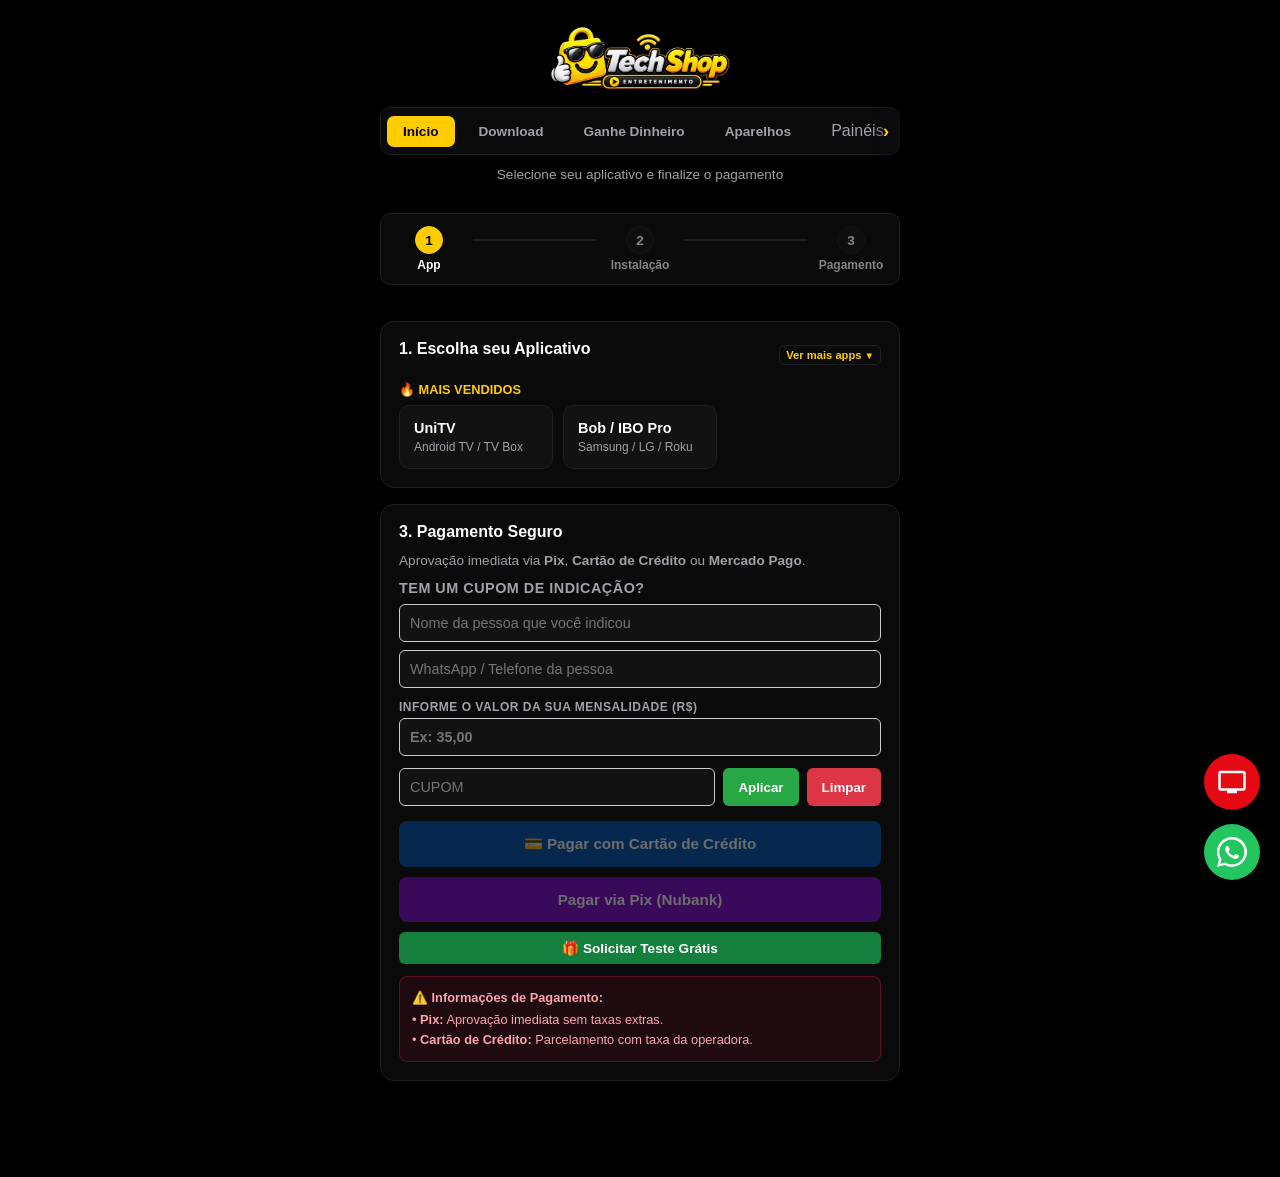
<file: index.html>
<!DOCTYPE html>
<html lang="pt-BR">
<head>
    <meta charset="UTF-8">
    <meta name="viewport" content="width=device-width, initial-scale=1.0">
    <title>Ganhe Dinheiro Indicando</title>
    
    <!-- PWA Configurações -->
    <link rel="manifest" href="manifest.json">
    <link rel="icon" type="image/png" href="Mascote.png">
    <meta name="theme-color" content="#000000">
    <meta name="apple-mobile-web-app-capable" content="yes">
    <meta name="apple-mobile-web-app-status-bar-style" content="black">
        <meta name="apple-mobile-web-app-title" content="Techshop">
    <link rel="apple-touch-icon" href="Mascote.png">

    <link rel="stylesheet" href="style.css">
    <script src="script.js" defer></script>

    <script>
      if ('serviceWorker' in navigator) {
        navigator.serviceWorker.register('./sw.js');
      }
    </script>
</head>
<body>
    <div class="container">
        <header>
            <img src="logo.png" alt="TechShop Entretenimento" class="site-logo">
            <div class="nav-container">
    <nav class="nav-bar">
    <a href="index.html" class="nav-link active">Início</a>
    <a href="Download.html" class="nav-link">Download</a>
    <a href="indicacao.html" class="nav-link">Ganhe Dinheiro</a>
    <a href="aparelhos.html" class="nav-link">Aparelhos</a>
    <button type="button" class="nav-link" onclick="openPanelModal()" style="background:none; border:none; font:inherit; cursor:pointer;">Painéis</button>
    <a href="https://wa.me/5591993769751?text=Ol%C3%A1%2C%20estou%20precisando%20de%20suporte." target="_blank" class="nav-link whatsapp">Suporte</a>
</nav>
</div>
            <p class="header-subtitle">Selecione seu aplicativo e finalize o pagamento</p>
        </header>

        <!-- Indicador de Etapas -->
        <div class="step-indicator-container">
            <div class="step-item active" id="step-node-1">
                <span class="step-number">1</span>
                <span class="step-label">App</span>
            </div>
            <div class="step-line"></div>
            <div class="step-item" id="step-node-2">
                <span class="step-number">2</span>
                <span class="step-label">Instalação</span>
            </div>
            <div class="step-line"></div>
            <div class="step-item" id="step-node-3">
                <span class="step-number">3</span>
                <span class="step-label">Pagamento</span>
            </div>
        </div>

        <!-- Etapa 1: Seleção do Aplicativo -->

        <section class="card-step">
            <div style="display: flex; justify-content: space-between; align-items: center; margin-bottom: 12px;">
                <h2>1. Escolha seu Aplicativo</h2>
                <button type="button" id="btn-toggle-apps" onclick="toggleMoreApps()" style="background: none; border: 1px solid var(--border-color); color: var(--accent-color); padding: 3px 6px; border-radius: 5px; cursor: pointer; font-size: 0.7rem; font-weight: bold; display: inline-flex; align-items: center; gap: 3px; white-space: nowrap;">
    <span id="txt-toggle-apps">Ver mais apps</span>
    <span id="arrow-toggle-apps" style="font-size: 0.6rem;">▼</span>
</button>
            </div>

                        <!-- Aplicativos Principais (Sempre Visíveis) -->
            <p style="font-size: 0.8rem; color: var(--accent-color); font-weight: bold; margin-bottom: 8px;">🔥 MAIS VENDIDOS</p>
            <div class="app-grid">
                <div class="app-card" onclick="selectApp('UniTV', this)">
                    <h3>UniTV</h3>
                    <span>Android TV / TV Box</span>
                </div>
                <div class="app-card" onclick="selectApp('Bob Player / IBO Player Pro', this)">
                    <h3>Bob / IBO Pro</h3>
                    <span>Samsung / LG / Roku</span>
                </div>
            </div>

            <!-- Lista Completa por TV e Sistema (Oculta por Padrão) -->
            <div id="extra-apps-container" style="display: none; margin-top: 16px; border-top: 1px dashed var(--border-color); padding-top: 12px;">
                
                <!-- Android TV / Box / Stick -->
                <p style="font-size: 0.8rem; color: var(--accent-color); font-weight: bold; margin-bottom: 8px;"> TCL / ANDROID TV / TV BOX / STICK</p>
                <div class="app-grid" style="margin-bottom: 14px;">
                    <div class="app-card" onclick="selectApp('UniTV', this)">
                        <h3>UniTV</h3>
                        <span>Android TV / Box</span>
                    </div>
                    <div class="app-card" onclick="selectApp('Uniplay', this)">
                        <h3>Uniplay</h3>
                        <span>Android TV / Box</span>
                    </div>
                    <div class="app-card" onclick="selectApp('WPlay', this)">
                        <h3>WPlay</h3>
                        <span>Android TV / Box</span>
                    </div>
                    <div class="app-card" onclick="selectApp('Spark Player', this)">
                        <h3>Spark Player</h3>
                        <span>Android TV / Box</span>
                    </div>
                </div>

                <!-- Compatíveis com Samsung, LG, Roku -->
                <p style="font-size: 0.8rem; color: var(--accent-color); font-weight: bold; margin-bottom: 8px;"> SAMSUNG / LG / ROKU (COMPATÍVEIS)</p>
                <div class="app-grid" style="margin-bottom: 14px;">
                    <div class="app-card" onclick="selectApp('XCloud', this)">
                        <h3>XCloud</h3>
                        <span>Samsung / LG / Roku</span>
                    </div>
                    <div class="app-card" onclick="selectApp('Blessed Player', this)">
                        <h3>Blessed Player</h3>
                        <span>Samsung / LG / Roku</span>
                    </div>
                    <div class="app-card" onclick="selectApp('Kplay', this)">
                        <h3>Kplay</h3>
                        <span>Samsung / LG / Roku</span>
                    </div>
                    <div class="app-card" onclick="selectApp('Fun Player', this)">
                        <h3>Fun Player</h3>
                        <span>Samsung / LG / Roku</span>
                    </div>
                    <div class="app-card" onclick="selectApp('Lazer Player', this)">
                        <h3>Lazer Player</h3>
                        <span>Samsung / LG / Roku</span>
                    </div>
                    <div class="app-card" onclick="selectApp('Vega Player', this)">
                        <h3>Vega Player</h3>
                        <span>Samsung / LG / Roku</span>
                    </div>
                    <div class="app-card" onclick="selectApp('IPTV 4k', this)">
                        <h3>IPTV 4k</h3>
                        <span>Samsung / LG / Roku</span>
                    </div>
                </div>

                <!-- Exclusivo LG -->
                <p style="font-size: 0.8rem; color: var(--accent-color); font-weight: bold; margin-bottom: 8px;"> EXCLUSIVO LG</p>
                <div class="app-grid" style="margin-bottom: 14px;">
                    <div class="app-card" onclick="selectApp('Bob Player', this)">
                        <h3>Bob Player</h3>
                        <span>Exclusivo LG</span>
                    </div>
                    <div class="app-card" onclick="selectApp('Spark Player', this)">
                        <h3>Spark Player</h3>
                        <span>Exclusivo LG</span>
                    </div>
                </div>

                <!-- Exclusivo Samsung -->
                <p style="font-size: 0.8rem; color: var(--accent-color); font-weight: bold; margin-bottom: 8px;"> EXCLUSIVO SAMSUNG</p>
                <div class="app-grid" style="margin-bottom: 14px;">
                    <div class="app-card" onclick="selectApp('Bob Player', this)">
                        <h3>Bob Player</h3>
                        <span>Exclusivo Samsung</span>
                    </div>
                </div>

                <!-- Exclusivo Roku -->
                <p style="font-size: 0.8rem; color: var(--accent-color); font-weight: bold; margin-bottom: 8px;"> EXCLUSIVO ROKU</p>
                <div class="app-grid">
                    <div class="app-card" onclick="selectApp('Ibo Player Pro', this)">
                        <h3>Ibo Player Pro</h3>
                        <span>Exclusivo Roku</span>
                    </div>
                    <div class="app-card" onclick="selectApp('Ibo Pro', this)">
                        <h3>Ibo Pro</h3>
                        <span>Exclusivo Roku</span>
                    </div>
                </div>

            </div>
        </section>

                <!-- Etapa 2: Tutorial de Instalação -->
        <section class="card-step" id="tutorial-section" style="display: none;">
            <h2>2. Como Baixar e Configurar</h2>
            <div id="tutorial-content" class="tutorial-box">
                <ol style="margin-left: 20px; line-height: 1.6;">
                    <li>Abra o aplicativo <strong>Downloader</strong> no seu Android TV / TV Box.</li>
                    <li>Digite o código <strong id="app-downloader-code" style="color: var(--accent-color); font-size: 1.1rem;">-</strong> na barra de pesquisa e clique em <strong>Go</strong>.</li>
                    <li>Após baixar e instalar, conclua a assinatura e faça o login.</li>
                </ol>
            </div>
        </section>

                <!-- Etapa 3: Pagamento -->
        <section class="card-step">
            <h2>3. Pagamento Seguro</h2>
            <p style="font-size: 0.85rem; color: var(--text-secondary); margin-bottom: 12px;">Aprovação imediata via <strong>Pix</strong>, <strong>Cartão de Crédito</strong> ou <strong>Mercado Pago</strong>.</p>
            
                        <div class="coupon-box" style="margin-bottom: 15px;">
                <label for="coupon-input" style="font-size: 0.9rem; font-weight: bold; display: block; margin-bottom: 8px;">Tem um cupom de indicação?</label>
                
                <!-- 1. Campos do Indicado -->
                <div style="display: flex; flex-direction: column; gap: 8px; margin-bottom: 12px;">
                    <input type="text" id="indicated-name-input" placeholder="Nome da pessoa que você indicou" style="width: 100%; padding: 10px; border-radius: 6px; border: 1px solid #ccc;">
                    <input type="tel" id="indicated-phone-input" placeholder="WhatsApp / Telefone da pessoa" style="width: 100%; padding: 10px; border-radius: 6px; border: 1px solid #ccc;">
                </div>

                                <!-- 2. Campo do Valor da Mensalidade (Fica abaixo do telefone) -->
                <label for="plan-price-input" style="font-size: 0.75rem; color: var(--text-secondary); font-weight: bold; display: block; margin-bottom: 4px;">INFORME O VALOR DA SUA MENSALIDADE (R$)</label>
<input type="text" id="plan-price-input" placeholder="Ex: 35,00" value="" oninput="calculateDiscount()" style="width: 100%; padding: 10px; border-radius: 6px; border: 1px solid #ccc; margin-bottom: 12px; font-weight: bold;">

                                <!-- 3. Campo do Cupom e Botões Aplicar / Limpar -->
                <div style="display: flex; gap: 8px;">
                    <input type="text" id="coupon-input" placeholder="Cupom" style="flex: 1; padding: 10px; border-radius: 6px; border: 1px solid #ccc; text-transform: uppercase;">
                    <button type="button" onclick="applyCoupon()" style="padding: 10px 15px; background-color: #28a745; color: #fff; border: none; border-radius: 6px; cursor: pointer; font-weight: bold;">Aplicar</button>
                    <button type="button" onclick="resetCouponFields()" style="padding: 10px 15px; background-color: #dc3545; color: #fff; border: none; border-radius: 6px; cursor: pointer; font-weight: bold;">Limpar</button>
                </div>
              
                <small id="coupon-message" style="display: block; margin-top: 5px; font-weight: bold;"></small>

                <!-- 5. Total do Desconto e Quanto Ficaria a Mensalidade -->
                <div id="discount-price-container" style="display: none; margin-top: 10px; padding: 12px; background: rgba(40, 167, 69, 0.15); border: 1px solid #28a745; border-radius: 8px; text-align: center;">
                    <span style="font-size: 0.8rem; color: var(--text-secondary); text-transform: uppercase; font-weight: bold;">Resumo do Desconto:</span>
                    
                    <div style="font-size: 0.85rem; color: #28a745; font-weight: bold; margin-top: 4px;" id="discount-amount-text">
                        Desconto: R$ 0,00
                    </div>

                    <div style="display: flex; align-items: center; justify-content: center; gap: 8px; margin-top: 6px;">
                        <span style="font-size: 0.85rem; color: var(--text-secondary);">Valor final:</span>
                        <span id="original-price-text" style="text-decoration: line-through; color: var(--text-secondary); font-size: 0.85rem; font-weight: bold;">R$ 30,00</span>
                        <span id="final-price-text" style="color: #22c55e; font-size: 1.2rem; font-weight: 800;">R$ 0,00</span>
                    </div>
                </div>
                
                <a id="btn-send-coupon" href="#" onclick="sendCouponToWhatsApp(event)" style="display: none; margin-top: 10px; padding: 10px; background-color: #25d366; color: #fff; text-align: center; border-radius: 6px; text-decoration: none; font-weight: bold; font-size: 0.9rem;">
                    📲 Validador: Enviar Cupom ao Suporte
                </a>
            </div>

                                    <a id="btn-mercadopago" class="btn-pay disabled" href="javascript:void(0)" onclick="redirectPayment(event)" style="background-color: #0056b3; color: #ffffff;" aria-disabled="true">
    💳 Pagar com Cartão de Crédito
</a>


<button type="button" id="btn-pix-nubank" class="btn-pay disabled" onclick="openPixModal()" style="margin-top: 10px; background-color: #820ad1; color: #ffffff;" aria-disabled="true">
    Pagar via Pix (Nubank)
</button>

            <a id="btn-test-drive" class="btn-whatsapp disabled" href="#" onclick="requestFreeTest(event)" style="margin-top: 10px; font-size: 0.85rem; padding: 8px 12px; background-color: #15803d; color: #ffffff; display: block; text-align: center; border-radius: 6px; text-decoration: none; font-weight: bold;" aria-disabled="true">
    🎁 Solicitar Teste Grátis
</a>
                        <div class="alert-box" style="margin-top: 12px;">
                <p><strong>⚠️ Informações de Pagamento:</strong></p>
                <p style="margin-top: 4px;">• <strong>Pix:</strong> Aprovação imediata sem taxas extras.</p>
                <p style="margin-top: 2px;">• <strong>Cartão de Crédito:</strong> Parcelamento com taxa da operadora.</p>
            </div>
        </section>
    </div>

    <!-- Modal de Acesso aos Painéis -->
    <div id="panel-modal" class="modal-overlay" style="display: none;">
        <div class="modal-content">
            <button type="button" class="modal-close" onclick="closePanelModal()">&times;</button>
            
            <!-- Etapa 1: Digitar PIN -->
            <div id="pin-step">
                <h3>Área Restrita</h3>
                <p>Digite o PIN de acesso para visualizar os painéis:</p>
                <input type="password" id="pin-input" maxlength="4" placeholder="****" onkeyup="if(event.key === 'Enter') validatePin()" style="text-align: center; font-size: 1.2rem; letter-spacing: 4px; width: 100%; padding: 8px; margin: 12px 0;">
                <button type="button" class="btn-pay" onclick="validatePin()" style="width: 100%;">Acessar</button>
                <p id="pin-error" style="color: #ff4d4d; font-size: 0.85rem; margin-top: 8px; display: none;">PIN incorreto. Tente novamente.</p>
            </div>

            <!-- Etapa 2: Lista de Painéis -->
            <div id="panels-step" style="display: none;">
                <h3>Painéis das Plataformas</h3>
                <div class="panels-grid" style="display: grid; gap: 8px; max-height: 350px; overflow-y: auto; margin-top: 12px;">
                    <a href="https://panel-web.site" target="_blank" class="btn-pay">Painel UNITV</a>
                    <a href="https://searchdefense.top" target="_blank" class="btn-pay">Painel Uniplay</a>
                    <a href="https://controle.vip/users" target="_blank" class="btn-pay">Painel Five</a>
                    <a href="https://wwpanel.link/user-list" target="_blank" class="btn-pay">Painel Warez</a>
                    <a href="https://painelcliente.com/" target="_blank" class="btn-pay">Painel Play Fast</a>
                    <a href="https://painelnekotv.sbs" target="_blank" class="btn-pay">Painel Neko TV</a>
                    <a href="https://cms.rboys02.click/" target="_blank" class="btn-pay">Painel Rboys (GF)</a>
                    <a href="https://e3office.click" target="_blank" class="btn-pay">Painel E3PLAY</a>
                    <a href="https://lookdefense.top" target="_blank" class="btn-pay">Painel New TVs</a>
                    <a href="https://adminx.offo.dad/dashboard/iptv" target="_blank" class="btn-pay">Painel Elite</a>
                    <a href="https://dashboard.bz/login.php" target="_blank" class="btn-pay">Painel Club</a>
                    <a href="https://www.gestor.rs/master.asp" target="_blank" class="btn-pay">Painel Blade</a>
                    <a href="https://ailivecms.aiiptv.com/" target="_blank" class="btn-pay">Painel iplay5</a>
                    <a href="https://onecontrol.lat/login" target="_blank" class="btn-pay">Painel Cliente TV</a>
                    <a href="https://painel.p2player.top" target="_blank" class="btn-pay">Painel P2Player</a>
                    <a href="https://sparkpainel.top/" target="_blank" class="btn-pay">Painel Spark Play</a>
                    <a href="https://blackpainel.com/#" target="_blank" class="btn-pay">Painel Fire TV</a>
                    <a href="https://prpainel.online/#/resellers" target="_blank" class="btn-pay">Painel Power</a>
                    <a href="https://p2speed.com/#/sign-in" target="_blank" class="btn-pay">Painel P2speed</a>
                    <a href="https://lumatv.top/login" target="_blank" class="btn-pay">Painel Luma</a>
                    <a href="https://painelacesso1.com/login/" target="_blank" class="btn-pay">Painel P2CINE</a>
                    <a href="https://bin2.painelr.top/login" target="_blank" class="btn-pay">Painel Zeus</a>
                    <a href="https://ptvr.painelr.top/login" target="_blank" class="btn-pay">Painel Zeus Franquia</a>
                </div>
            </div>
        </div>
    </div>

        <script>
        function openPanelModal() {
            const modal = document.getElementById("panel-modal");
            if (!modal) return;
            modal.style.display = "flex";
            const pinStep = document.getElementById("pin-step");
            const panelsStep = document.getElementById("panels-step");
            const pinInput = document.getElementById("pin-input");
            const pinError = document.getElementById("pin-error");

            if (pinStep) pinStep.style.display = "block";
            if (panelsStep) panelsStep.style.display = "none";
            if (pinInput) pinInput.value = "";
            if (pinError) pinError.style.display = "none";
        }

        function closePanelModal() {
            const modal = document.getElementById("panel-modal");
            if (modal) modal.style.display = "none";
        }

        function validatePin() {
            const pinInput = document.getElementById("pin-input");
            const pinError = document.getElementById("pin-error");
            const pinStep = document.getElementById("pin-step");
            const panelsStep = document.getElementById("panels-step");

            if (!pinInput) return;

            if (pinInput.value === "2020") {
                if (pinStep) pinStep.style.display = "none";
                if (panelsStep) panelsStep.style.display = "block";
            } else {
                if (pinError) pinError.style.display = "block";
            }
        }
    </script>

    <!-- Botão Flutuante do WhatsApp -->
    <a href="https://wa.me/5591993769751?text=Ol%C3%A1%2C%20estou%20precisando%20de%20suporte.%20Pode%20me%20ajudar%3F" target="_blank" class="whatsapp-float" aria-label="Suporte WhatsApp">
        <svg viewBox="0 0 32 32" width="30" height="30" fill="#ffffff">
            <path d="M16 0c-8.837 0-16 7.163-16 16 0 2.825 0.737 5.607 2.137 8.048l-2.137 7.952 8.138-2.132c2.375 1.298 5.056 1.98 7.862 1.98 8.837 0 16-7.163 16-16s-7.163-16-16-16zM16 29.333c-2.433 0-4.811-0.627-6.911-1.815l-0.496-0.281-5.132 1.343 1.368-5.082-0.308-0.491c-1.303-2.080-1.988-4.482-1.988-6.999 0-7.351 5.982-13.333 13.333-13.333s13.333 5.982 13.333 13.333-5.982 13.333-13.333 13.333zM22.583 19.397c-0.36-0.18-2.132-1.052-2.461-1.172s-0.569-0.18-0.809 0.18c-0.24 0.36-0.929 1.172-1.139 1.412s-0.42 0.27-0.78 0.090c-0.36-0.18-1.521-0.561-2.898-1.789-1.071-0.955-1.795-2.135-2.005-2.495s-0.022-0.555 0.158-0.734c0.162-0.161 0.36-0.42 0.54-0.63 0.18-0.21 0.24-0.36 0.36-0.6 0.12-0.24 0.06-0.45-0.03-0.63s-0.809-1.95-1.109-2.67c-0.292-0.702-0.589-0.607-0.809-0.618s-0.45-0.012-0.69-0.012c-0.24 0-0.63 0.09-0.96 0.45s-1.26 1.23-1.26 3c0 1.77 1.29 3.48 1.47 3.72s2.538 3.876 6.149 5.435c0.859 0.371 1.53 0.593 2.052 0.759 0.862 0.274 1.647 0.235 2.268 0.142 0.693-0.104 2.132-0.872 2.431-1.712s0.3-1.56 0.21-1.712c-0.09-0.152-0.33-0.242-0.69-0.422z"></path>
        </svg>
    </a>
    <!-- Botão Flutuante TV Ao Vivo -->
    <a href="https://reidoscanais.st" target="_blank" class="whatsapp-float" aria-label="Assistir TV Ao Vivo" style="bottom: 90px; background-color: #e50914;">
        <svg viewBox="0 0 24 24" width="30" height="30" fill="#ffffff">
            <path d="M21 3H3c-1.1 0-2 .9-2 2v12c0 1.1.9 2 2 2h5v2h8v-2h5c1.1 0 1.99-.9 1.99-2L23 5c0-1.1-.9-2-2-2zm0 14H3V5h18v12z"/>
        </svg>
    </a>
  <!-- Modal Pix Nubank -->
<div id="pix-modal" class="modal-overlay" style="display: none;">
    <div class="modal-content" style="text-align: center;">
        <button type="button" class="modal-close" onclick="closePixModal()">&times;</button>
        <h3 style="color: #820ad1; margin-bottom: 8px;">Pague com Pix (Nubank)</h3>
        <p style="font-size: 0.85rem; color: var(--text-secondary); margin-bottom: 12px;">Escaneie o QR Code abaixo ou copie a chave CNPJ para pagar:</p>
        
                <div style="background: #ffffff; padding: 12px; border-radius: 12px; display: inline-block; margin-bottom: 12px;">
            <img src="Qrcod.jpg" alt="QR Code Pix Nubank" style="max-width: 220px; width: 100%; height: auto; display: block; margin: 0 auto;">
        </div>

                        <div style="margin-top: 8px;">
            <label style="font-size: 0.8rem; color: var(--text-secondary); display: block; margin-bottom: 4px;">Chave Pix (Telefone):</label>
            <div class="copy-code-container" style="justify-content: center;">
                <strong id="pix-key-text">91993769751</strong>
                <button type="button" class="btn-copy" onclick="copyToClipboard('91993769751', this)">Copiar</button>
            </div>
        </div>
                <a href="https://wa.me/5591993769751?text=Ol%C3%A1%2C%20já%20realizei%20o%20pagamento%20via%20Pix%20e%20gostaria%20de%20ativar!" target="_blank" class="btn-whatsapp" style="margin-top: 16px;">
            ✅ Confirmar Pagamento no WhatsApp
        </a>
    </div>
</div>
</body>
</html>
</file>
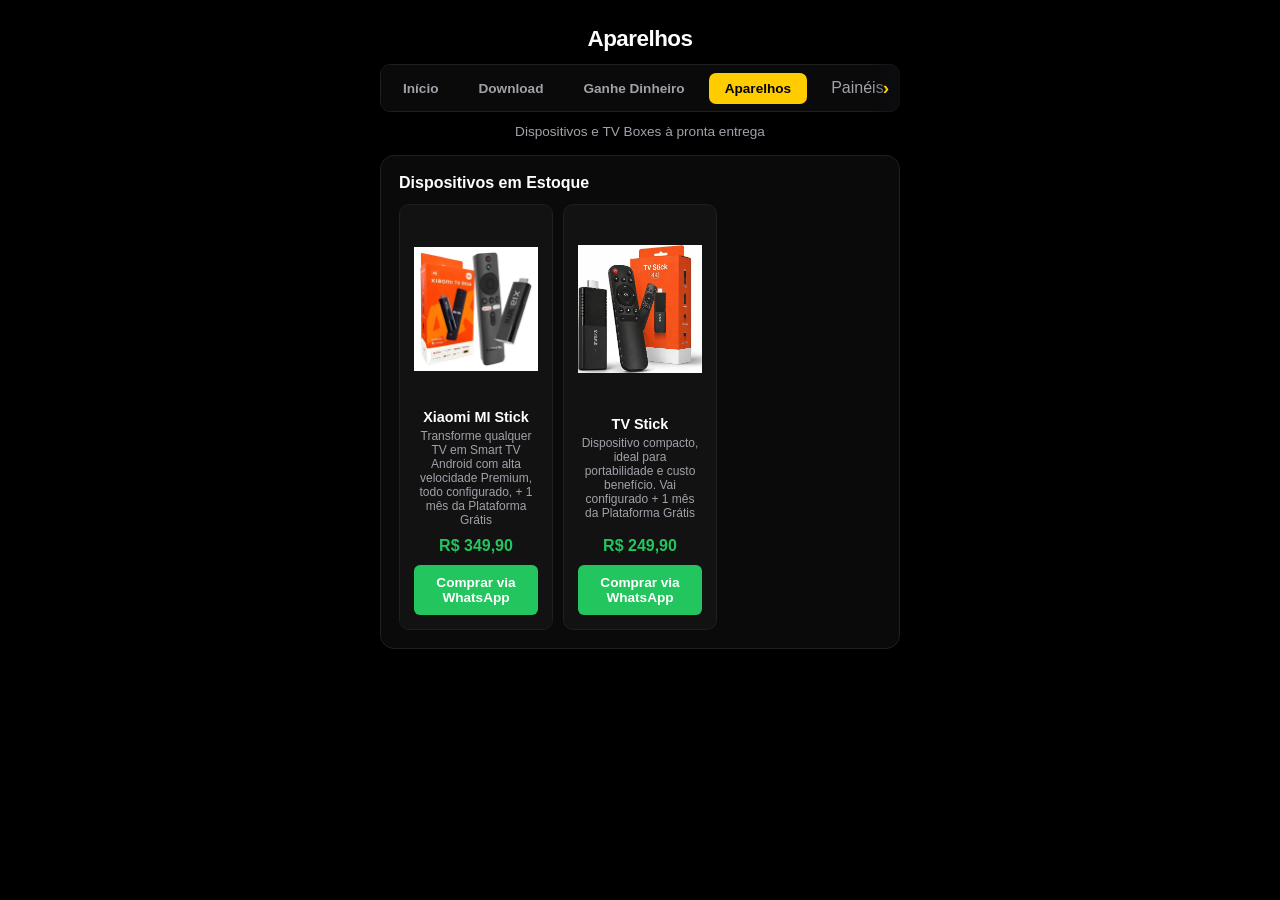
<file: aparelhos.html>
<!DOCTYPE html>
<html lang="pt-BR">
<head>
    <meta charset="UTF-8">
    <meta name="viewport" content="width=device-width, initial-scale=1.0">
    <title>Ganhe Dinheiro Indicando</title>
    
    <!-- PWA Configurações -->
    <link rel="manifest" href="manifest.json">
    <link rel="icon" type="image/png" href="Mascote.png">
    <meta name="theme-color" content="#000000">
    <meta name="apple-mobile-web-app-capable" content="yes">
    <meta name="apple-mobile-web-app-status-bar-style" content="black">
        <meta name="apple-mobile-web-app-title" content="Techshop">
    <link rel="apple-touch-icon" href="Mascote.png">

    <link rel="stylesheet" href="style.css">
    <script src="script.js" defer></script>

    <script>
      if ('serviceWorker' in navigator) {
        navigator.serviceWorker.register('./sw.js');
      }
    </script>
</head>
<body>
    <div class="container">
                <header>
            <h1>Aparelhos</h1>
            <div class="nav-container">
                <nav class="nav-bar">
                    <a href="index.html" class="nav-link">Início</a>
                    <a href="Download.html" class="nav-link">Download</a>
                    <a href="indicacao.html" class="nav-link">Ganhe Dinheiro</a>
                    <a href="aparelhos.html" class="nav-link active">Aparelhos</a>
                    <button type="button" class="nav-link" onclick="openPanelModal()" style="background:none; border:none; font:inherit; cursor:pointer;">Painéis</button>
                    <a href="https://wa.me/5591993769751?text=Ol%C3%A1%2C%20estou%20precisando%20de%20suporte." target="_blank" class="nav-link whatsapp">Suporte</a>
                </nav>
            </div>
            <p class="header-subtitle">Dispositivos e TV Boxes à pronta entrega</p>
        </header>
        <section class="card-step">
            <h2>Dispositivos em Estoque</h2>
            <div class="app-grid" style="margin-top: 10px;">
                
                                <div class="app-card" style="text-align: center;">
                    <img src="mistick.jpg" alt="Xiaomi Mi Stick" style="width: 100%; max-width: 180px; height: 180px; object-fit: contain; margin: 0 auto 10px auto; display: block;">
                    <div>
                        <h3>Xiaomi MI Stick</h3>
                        <p>Transforme qualquer TV em Smart TV Android com alta velocidade Premium, todo configurado, + 1 mês da Plataforma Grátis </p>
                    </div>
                    <div>
                        <span style="color: #22c55e; font-weight: 700; font-size: 1rem; display: block; margin-top: 10px;">R$ 349,90</span>
                        <a href="https://wa.me/5591993769751?text=Ol%C3%A1%2C%20tenho%20interesse%20no%20Xiaomi%20%20Mi%20Stick" target="_blank" class="btn-whatsapp">Comprar via WhatsApp</a>
                    </div>
                </div>

                <div class="app-card" style="text-align: center;">
                    <img src="tvstick.jpg" alt="TV Stick" style="width: 100%; max-width: 180px; height: 180px; object-fit: contain; margin: 0 auto 10px auto; display: block;">
                    <div>
                        <h3>TV Stick</h3>
                        <p>Dispositivo compacto, ideal para portabilidade e custo benefício.
Vai configurado + 1 mês da Plataforma Grátis</p>
                    </div>
                    <div>
                        <span style="color: #22c55e; font-weight: 700; font-size: 1rem; display: block; margin-top: 10px;">R$ 249,90</span>
                        <a href="https://wa.me/5591993769751?text=Ol%C3%A1%2C%20tenho%20interesse%20no%20TV%20Stick" target="_blank" class="btn-whatsapp">Comprar via WhatsApp</a>
                    </div>
                </div>

            </div>
        </section>
    </div>
  <!-- Modal de Acesso aos Painéis -->
<div id="panel-modal" class="modal-overlay" style="display: none;">
    <div class="modal-content">
        <button type="button" class="modal-close" onclick="closePanelModal()">&times;</button>
        
        <div id="pin-step">
            <h3>Área Restrita</h3>
            <p>Digite o PIN de acesso para visualizar os painéis:</p>
            <input type="password" id="pin-input" maxlength="4" placeholder="****" onkeyup="if(event.key === 'Enter') validatePin()" style="text-align: center; font-size: 1.2rem; letter-spacing: 4px; width: 100%; padding: 8px; margin: 12px 0;">
            <button type="button" class="btn-pay" onclick="validatePin()" style="width: 100%;">Acessar</button>
            <p id="pin-error" style="color: #ff4d4d; font-size: 0.85rem; margin-top: 8px; display: none;">PIN incorreto. Tente novamente.</p>
        </div>

        <div id="panels-step" style="display: none;">
            <h3>Painéis das Plataformas</h3>
            <div class="panels-grid" style="display: grid; gap: 8px; max-height: 350px; overflow-y: auto; margin-top: 12px;">
                <a href="https://panel-web.site" target="_blank" class="btn-pay">Painel UNITV</a>
                <a href="https://searchdefense.top" target="_blank" class="btn-pay">Painel Uniplay</a>
                <a href="https://controle.vip/users" target="_blank" class="btn-pay">Painel Five</a>
                <a href="https://wwpanel.link/user-list" target="_blank" class="btn-pay">Painel Warez</a>
                <a href="https://painelcliente.com/" target="_blank" class="btn-pay">Painel Play Fast</a>
                <a href="https://painelnekotv.sbs" target="_blank" class="btn-pay">Painel Neko TV</a>
                <a href="https://cms.rboys02.click/" target="_blank" class="btn-pay">Painel Rboys (GF)</a>
                <a href="https://e3office.click" target="_blank" class="btn-pay">Painel E3PLAY</a>
                <a href="https://lookdefense.top" target="_blank" class="btn-pay">Painel New TVs</a>
                <a href="https://adminx.offo.dad/dashboard/iptv" target="_blank" class="btn-pay">Painel Elite</a>
                <a href="https://dashboard.bz/login.php" target="_blank" class="btn-pay">Painel Club</a>
                <a href="https://www.gestor.rs/master.asp" target="_blank" class="btn-pay">Painel Blade</a>
                <a href="https://ailivecms.aiiptv.com/" target="_blank" class="btn-pay">Painel iplay5</a>
                <a href="https://onecontrol.lat/login" target="_blank" class="btn-pay">Painel Cliente TV</a>
                <a href="https://painel.p2player.top" target="_blank" class="btn-pay">Painel P2Player</a>
                <a href="https://sparkpainel.top/" target="_blank" class="btn-pay">Painel Spark Play</a>
                <a href="https://blackpainel.com/#" target="_blank" class="btn-pay">Painel Fire TV</a>
                <a href="https://prpainel.online/#/resellers" target="_blank" class="btn-pay">Painel Power</a>
                <a href="https://p2speed.com/#/sign-in" target="_blank" class="btn-pay">Painel P2speed</a>
                <a href="https://lumatv.top/login" target="_blank" class="btn-pay">Painel Luma</a>
                <a href="https://painelacesso1.com/login/" target="_blank" class="btn-pay">Painel P2CINE</a>
                <a href="https://bin2.painelr.top/login" target="_blank" class="btn-pay">Painel Zeus</a>
                <a href="https://ptvr.painelr.top/login" target="_blank" class="btn-pay">Painel Zeus Franquia</a>
            </div>
        </div>
    </div>
</div>

<script>
    function openPanelModal() {
        const modal = document.getElementById("panel-modal");
        if (!modal) return;
        modal.style.display = "flex";
        const pinStep = document.getElementById("pin-step");
        const panelsStep = document.getElementById("panels-step");
        const pinInput = document.getElementById("pin-input");
        const pinError = document.getElementById("pin-error");

        if (pinStep) pinStep.style.display = "block";
        if (panelsStep) panelsStep.style.display = "none";
        if (pinInput) pinInput.value = "";
        if (pinError) pinError.style.display = "none";
    }

    function closePanelModal() {
        const modal = document.getElementById("panel-modal");
        if (modal) modal.style.display = "none";
    }

    function validatePin() {
        const pinInput = document.getElementById("pin-input");
        const pinError = document.getElementById("pin-error");
        const pinStep = document.getElementById("pin-step");
        const panelsStep = document.getElementById("panels-step");

        if (!pinInput) return;

        if (pinInput.value === "2020") {
            if (pinStep) pinStep.style.display = "none";
            if (panelsStep) panelsStep.style.display = "block";
        } else {
            if (pinError) pinError.style.display = "block";
        }
    }
</script>
</body>
</html>
</file>
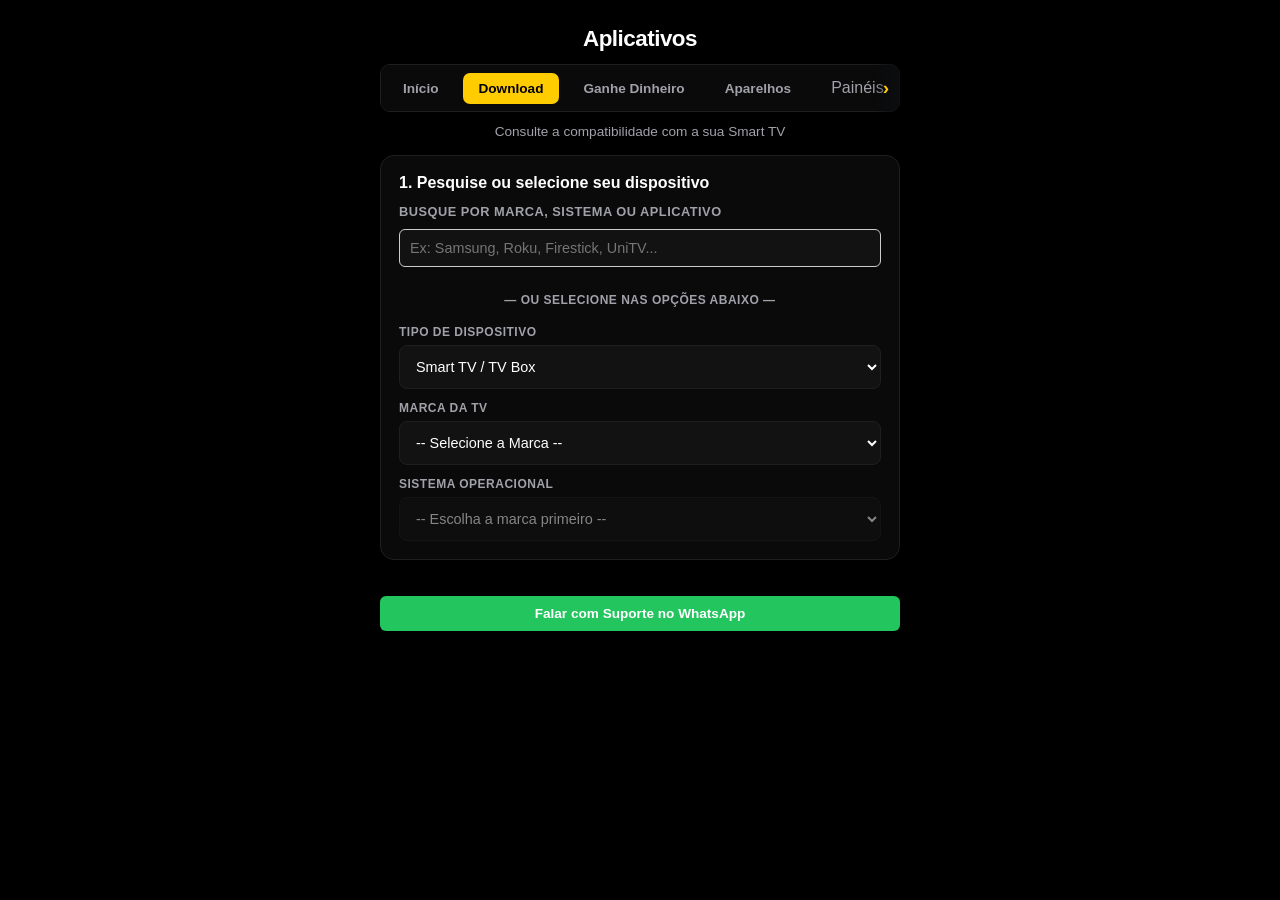
<file: Download.html>
<!DOCTYPE html>
<html lang="pt-BR">
<head>
    <meta charset="UTF-8">
    <meta name="viewport" content="width=device-width, initial-scale=1.0">
    <title>Sistema TechShop</title>

    <!-- PWA Configurações -->
    <link rel="manifest" href="manifest.json">
    <link rel="icon" type="image/png" href="Mascote.png">
    <meta name="theme-color" content="#000000">
    <meta name="apple-mobile-web-app-capable" content="yes">
    <meta name="apple-mobile-web-app-status-bar-style" content="black">
    <meta name="apple-mobile-web-app-title" content="Techshop">
    <link rel="apple-touch-icon" href="Mascote.png">

    <link rel="stylesheet" href="style.css">
    <script src="script.js" defer></script>
    <script src="Download.js" defer></script>

    <script>
      if ('serviceWorker' in navigator) {
        navigator.serviceWorker.register('./sw.js');
      }
    </script>
</head>
<body>
    <div class="container">
        <header>
            <h1>Aplicativos</h1>
            <div class="nav-container">
                <nav class="nav-bar">
                    <a href="index.html" class="nav-link">Início</a>
                    <a href="Download.html" class="nav-link active">Download</a>
                    <a href="indicacao.html" class="nav-link">Ganhe Dinheiro</a>
                    <a href="aparelhos.html" class="nav-link">Aparelhos</a>
                    <button type="button" class="nav-link" onclick="openPanelModal()" style="background:none; border:none; font:inherit; cursor:pointer;">Painéis</button>
                    <a href="https://wa.me/5591993769751?text=Ol%C3%A1%2C%20estou%20precisando%20de%20suporte." target="_blank" class="nav-link whatsapp">Suporte</a>
                </nav>
            </div>
            <p class="header-subtitle">Consulte a compatibilidade com a sua Smart TV</p>
        </header>

        <section class="card-step">
            <h2>1. Pesquise ou selecione seu dispositivo</h2>
            <div style="display: flex; flex-direction: column; gap: 12px; margin-top: 10px;">
                
                <!-- 1. Campo de Busca no Topo -->
                <div>
                    <label for="search-input" style="font-size: 0.8rem; color: var(--text-secondary); font-weight: bold;">BUSQUE POR MARCA, SISTEMA OU APLICATIVO</label>
                    <input type="text" id="search-input" placeholder="Ex: Samsung, Roku, Firestick, UniTV..." style="width: 100%; padding: 10px; border-radius: 6px; border: 1px solid #ccc; margin-top: 4px;">
                </div>

                <div style="text-align: center; margin: 14px 0 6px 0; font-size: 0.75rem; color: var(--text-secondary); font-weight: bold; letter-spacing: 0.5px;">
                    — OU SELECIONE NAS OPÇÕES ABAIXO —
                </div>

                <!-- 2. Tipo de Dispositivo -->
                <div>
                    <label for="device-type-select">Tipo de Dispositivo</label>
                    <select id="device-type-select" onchange="toggleDeviceType()">
                        <option value="tv">Smart TV / TV Box</option>
                        <option value="mobile">Celular / Tablet</option>
                        <option value="web">Web (Navegador)</option>
                    </select>
                </div>

                <!-- Campos para Smart TV -->
                <div id="tv-fields">
                    <label for="brand-select">Marca da TV</label>
                    <select id="brand-select" onchange="updateSystems(); filterApps();">
                        <option value="">-- Selecione a Marca --</option>
                        <option value="samsung">Samsung</option>
                        <option value="lg">LG</option>
                        <option value="tcl">TCL</option>
                        <option value="aoc">AOC</option>
                        <option value="aiwa">AIWA</option>
                        <option value="philco">Philco</option>
                        <option value="semp">Semp</option>
                        <option value="hisense">Hisense</option>
                        <option value="multilaser">Multilaser</option>
                        <option value="britania">Britânia</option>
                        <option value="outro">Outro</option>
                    </select>

                    <label for="system-select" style="margin-top: 12px;">Sistema Operacional</label>
                    <select id="system-select" onchange="filterApps()" disabled>
                        <option value="">-- Escolha a marca primeiro --</option>
                    </select>
                </div>

                <!-- Campos para Celular -->
                <div id="mobile-fields" style="display: none;">
                    <label for="mobile-os-select">Sistema do Celular</label>
                    <select id="mobile-os-select" onchange="filterApps()">
                        <option value="">-- Selecione o Sistema --</option>
                        <option value="mobile_android">Android (Samsung, Motorola, Xiaomi, etc)</option>
                        <option value="mobile_ios">iOS (iPhone / iPad)</option>
                    </select>
                </div>

            </div>
        </section>

        <!-- Botão Suporte via WhatsApp -->
        <div style="margin-top: 10px;">
            <a href="https://wa.me/5591993769751?text=Ol%C3%A1%2C%20preciso%20de%20ajuda%20para%20encontrar%20o%20aplicativo%20ideal" target="_blank" class="btn-whatsapp">Falar com Suporte no WhatsApp</a>
        </div>

        <section class="card-step" id="results-section" style="display: none;">
            <h2>2. Aplicativos Compatíveis</h2>
            <div id="apps-container" class="app-grid" style="margin-top: 10px;">
                <!-- Conteúdo renderizado dinamicamente via JS -->
            </div>
        </section>
    </div>

    <!-- Modal de Acesso aos Painéis -->
    <div id="panel-modal" class="modal-overlay" style="display: none;">
        <div class="modal-content">
            <button type="button" class="modal-close" onclick="closePanelModal()">&times;</button>
            
            <div id="pin-step">
                <h3>Área Restrita</h3>
                <p>Digite o PIN de acesso para visualizar os painéis:</p>
                <input type="password" id="pin-input" maxlength="4" placeholder="****" onkeyup="if(event.key === 'Enter') validatePin()" style="text-align: center; font-size: 1.2rem; letter-spacing: 4px; width: 100%; padding: 8px; margin: 12px 0;">
                <button type="button" class="btn-pay" onclick="validatePin()" style="width: 100%;">Acessar</button>
                <p id="pin-error" style="color: #ff4d4d; font-size: 0.85rem; margin-top: 8px; display: none;">PIN incorreto. Tente novamente.</p>
            </div>

            <div id="panels-step" style="display: none;">
                <h3>Painéis das Plataformas</h3>
                <div class="panels-grid" style="display: grid; gap: 8px; max-height: 350px; overflow-y: auto; margin-top: 12px;">
                    <a href="https://panel-web.site" target="_blank" class="btn-pay">Painel UNITV</a>
                    <a href="https://searchdefense.top" target="_blank" class="btn-pay">Painel Uniplay</a>
                    <a href="https://controle.vip/users" target="_blank" class="btn-pay">Painel Five</a>
                    <a href="https://wwpanel.link/user-list" target="_blank" class="btn-pay">Painel Warez</a>
                    <a href="https://painelcliente.com/" target="_blank" class="btn-pay">Painel Play Fast</a>
                    <a href="https://painelnekotv.sbs" target="_blank" class="btn-pay">Painel Neko TV</a>
                    <a href="https://cms.rboys02.click/" target="_blank" class="btn-pay">Painel Rboys (GF)</a>
                    <a href="https://e3office.click" target="_blank" class="btn-pay">Painel E3PLAY</a>
                    <a href="https://lookdefense.top" target="_blank" class="btn-pay">Painel New TVs</a>
                    <a href="https://adminx.offo.dad/dashboard/iptv" target="_blank" class="btn-pay">Painel Elite</a>
                    <a href="https://dashboard.bz/login.php" target="_blank" class="btn-pay">Painel Club</a>
                    <a href="https://www.gestor.rs/master.asp" target="_blank" class="btn-pay">Painel Blade</a>
                    <a href="https://ailivecms.aiiptv.com/" target="_blank" class="btn-pay">Painel iplay5</a>
                    <a href="https://onecontrol.lat/login" target="_blank" class="btn-pay">Painel Cliente TV</a>
                    <a href="https://painel.p2player.top" target="_blank" class="btn-pay">Painel P2Player</a>
                    <a href="https://sparkpainel.top/" target="_blank" class="btn-pay">Painel Spark Play</a>
                    <a href="https://blackpainel.com/#" target="_blank" class="btn-pay">Painel Fire TV</a>
                    <a href="https://prpainel.online/#/resellers" target="_blank" class="btn-pay">Painel Power</a>
                    <a href="https://p2speed.com/#/sign-in" target="_blank" class="btn-pay">Painel P2speed</a>
                    <a href="https://lumatv.top/login" target="_blank" class="btn-pay">Painel Luma</a>
                    <a href="https://painelacesso1.com/login/" target="_blank" class="btn-pay">Painel P2CINE</a>
                    <a href="https://bin2.painelr.top/login" target="_blank" class="btn-pay">Painel Zeus</a>
                    <a href="https://ptvr.painelr.top/login" target="_blank" class="btn-pay">Painel Zeus Franquia</a>
                </div>
            </div>
        </div>
    </div>

    <script>
        function openPanelModal() {
            const modal = document.getElementById("panel-modal");
            if (!modal) return;
            modal.style.display = "flex";
            const pinStep = document.getElementById("pin-step");
            const panelsStep = document.getElementById("panels-step");
            const pinInput = document.getElementById("pin-input");
            const pinError = document.getElementById("pin-error");

            if (pinStep) pinStep.style.display = "block";
            if (panelsStep) panelsStep.style.display = "none";
            if (pinInput) pinInput.value = "";
            if (pinError) pinError.style.display = "none";
        }

        function closePanelModal() {
            const modal = document.getElementById("panel-modal");
            if (modal) modal.style.display = "none";
        }

        function validatePin() {
            const pinInput = document.getElementById("pin-input");
            const pinError = document.getElementById("pin-error");
            const pinStep = document.getElementById("pin-step");
            const panelsStep = document.getElementById("panels-step");

            if (!pinInput) return;

            if (pinInput.value === "2020") {
                if (pinStep) pinStep.style.display = "none";
                if (panelsStep) panelsStep.style.display = "block";
            } else {
                if (pinError) pinError.style.display = "block";
            }
        }
    </script>
</body>
</html>
</file>
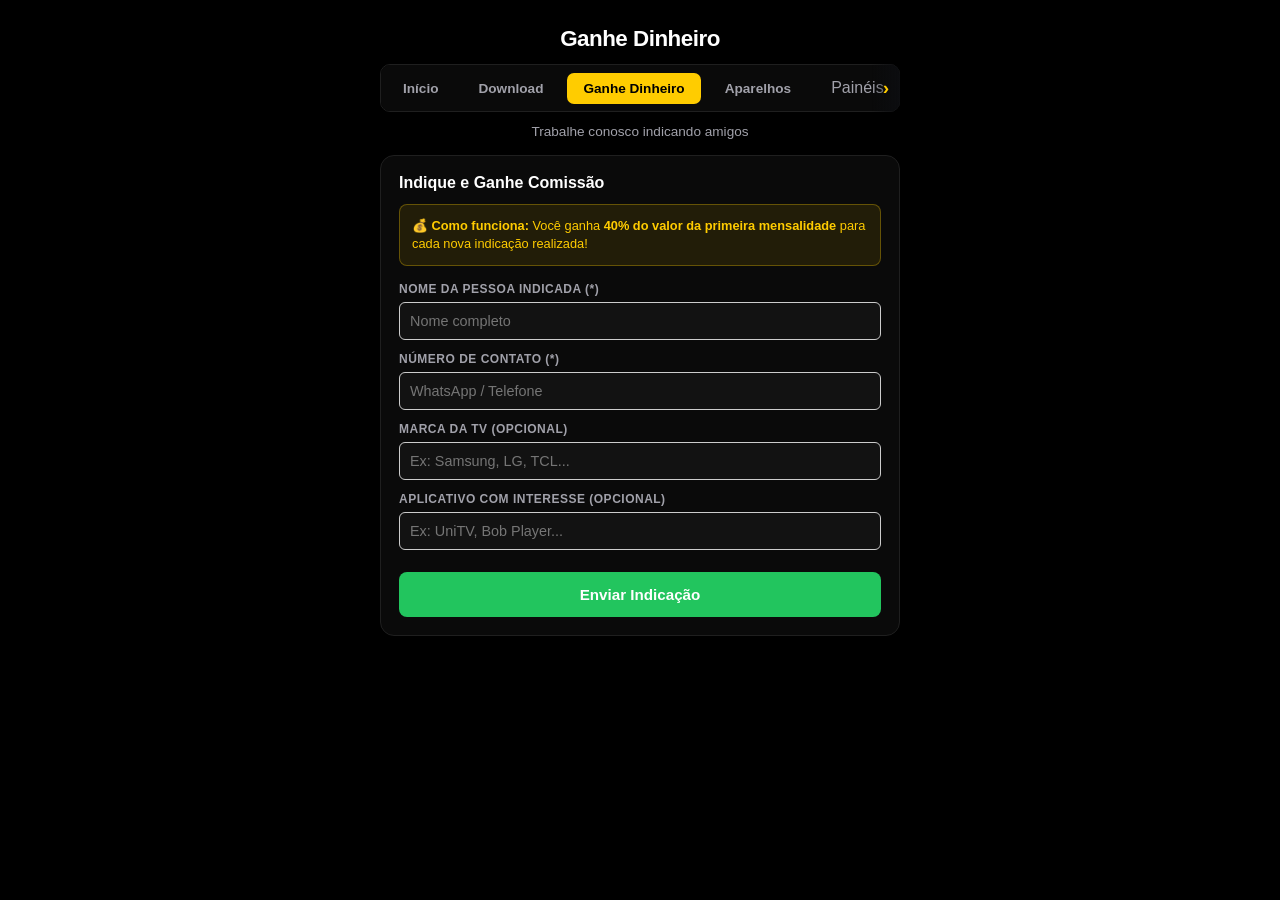
<file: indicacao.html>
<!DOCTYPE html>
<html lang="pt-BR">
<head>
    <meta charset="UTF-8">
    <meta name="viewport" content="width=device-width, initial-scale=1.0">
    <title>Ganhe Dinheiro Indicando</title>
    
    <!-- PWA Configurações -->
    <link rel="manifest" href="manifest.json">
    <link rel="icon" type="image/png" href="Mascote.png">
    <meta name="theme-color" content="#000000">
    <meta name="apple-mobile-web-app-capable" content="yes">
    <meta name="apple-mobile-web-app-status-bar-style" content="black">
        <meta name="apple-mobile-web-app-title" content="Techshop">
    <link rel="apple-touch-icon" href="Mascote.png">

    <link rel="stylesheet" href="style.css">
    <script src="script.js" defer></script>

    <script>
      if ('serviceWorker' in navigator) {
        navigator.serviceWorker.register('./sw.js');
      }
    </script>
</head>
<body>
    <div class="container">
        <header>
            <h1>Ganhe Dinheiro</h1>
            <div class="nav-container">
                <nav class="nav-bar">
                    <a href="index.html" class="nav-link">Início</a>
                    <a href="Download.html" class="nav-link">Download</a>
                    <a href="indicacao.html" class="nav-link active">Ganhe Dinheiro</a>
                    <a href="aparelhos.html" class="nav-link">Aparelhos</a>
                    <button type="button" class="nav-link" onclick="openPanelModal()" style="background:none; border:none; font:inherit; cursor:pointer;">Painéis</button>
                    <a href="https://wa.me/5591993769751?text=Ol%C3%A1%2C%20estou%20precisando%20de%20suporte." target="_blank" class="nav-link whatsapp">Suporte</a>
                </nav>
            </div>
            <p class="header-subtitle">Trabalhe conosco indicando amigos</p>
        </header>

                <section class="card-step">
            <h2>Indique e Ganhe Comissão</h2>
            
            <!-- Regra de comissão adicionada abaixo -->
            <div class="alert-box" style="background: rgba(255, 204, 0, 0.1); border-color: rgba(255, 204, 0, 0.3); color: var(--accent-color); margin-bottom: 16px;">
                <p>💰 <strong>Como funciona:</strong> Você ganha <strong>40% do valor da primeira mensalidade</strong> para cada nova indicação realizada!</p>
            </div>

            <form id="indication-form" onsubmit="return false;">
                <div style="display: flex; flex-direction: column; gap: 12px; margin-top: 10px;">
                    
                    <div>
                        <label for="indicated-name">Nome da Pessoa Indicada (*)</label>
                        <input type="text" id="indicated-name" placeholder="Nome completo" required style="width: 100%; padding: 10px; border-radius: 6px; border: 1px solid #ccc;">
                    </div>

                    <div>
                        <label for="indicated-phone">Número de Contato (*)</label>
                        <input type="tel" id="indicated-phone" placeholder="WhatsApp / Telefone" required style="width: 100%; padding: 10px; border-radius: 6px; border: 1px solid #ccc;">
                    </div>

                    <div>
                        <label for="tv-brand">Marca da TV (Opcional)</label>
                        <input type="text" id="tv-brand" placeholder="Ex: Samsung, LG, TCL..." style="width: 100%; padding: 10px; border-radius: 6px; border: 1px solid #ccc;">
                    </div>

                    <div>
                        <label for="app-name">Aplicativo com Interesse (Opcional)</label>
                        <input type="text" id="app-name" placeholder="Ex: UniTV, Bob Player..." style="width: 100%; padding: 10px; border-radius: 6px; border: 1px solid #ccc;">
                    </div>

                    <button type="button" onclick="sendIndicationToWhatsApp(event)" class="btn-pay" style="margin-top: 10px; background-color: #22c55e; color: #fff;">Enviar Indicação</button>
                </div>
            </form>
        </section>
    </div>

    <!-- Modal de Acesso aos Painéis -->
    <div id="panel-modal" class="modal-overlay" style="display: none;">
        <div class="modal-content">
            <button type="button" class="modal-close" onclick="closePanelModal()">&times;</button>
            <div id="pin-step">
                <h3>Área Restrita</h3>
                <p>Digite o PIN de acesso para visualizar os painéis:</p>
                <input type="password" id="pin-input" maxlength="4" placeholder="****" onkeyup="if(event.key === 'Enter') validatePin()" style="text-align: center; font-size: 1.2rem; letter-spacing: 4px; width: 100%; padding: 8px; margin: 12px 0;">
                <button type="button" class="btn-pay" onclick="validatePin()" style="width: 100%;">Acessar</button>
                <p id="pin-error" style="color: #ff4d4d; font-size: 0.85rem; margin-top: 8px; display: none;">PIN incorreto. Tente novamente.</p>
            </div>
                        <div id="panels-step" style="display: none;">
                <h3>Painéis das Plataformas</h3>
                <div class="panels-grid" style="display: grid; gap: 8px; max-height: 350px; overflow-y: auto; margin-top: 12px;">
                    <a href="https://panel-web.site" target="_blank" class="btn-pay">Painel UNITV</a>
                    <a href="https://searchdefense.top" target="_blank" class="btn-pay">Painel Uniplay</a>
                    <a href="https://controle.vip/users" target="_blank" class="btn-pay">Painel Five</a>
                    <a href="https://wwpanel.link/user-list" target="_blank" class="btn-pay">Painel Warez</a>
                    <a href="https://painelcliente.com/" target="_blank" class="btn-pay">Painel Play Fast</a>
                    <a href="https://painelnekotv.sbs" target="_blank" class="btn-pay">Painel Neko TV</a>
                    <a href="https://cms.rboys02.click/" target="_blank" class="btn-pay">Painel Rboys (GF)</a>
                    <a href="https://e3office.click" target="_blank" class="btn-pay">Painel E3PLAY</a>
                    <a href="https://lookdefense.top" target="_blank" class="btn-pay">Painel New TVs</a>
                    <a href="https://adminx.offo.dad/dashboard/iptv" target="_blank" class="btn-pay">Painel Elite</a>
                    <a href="https://dashboard.bz/login.php" target="_blank" class="btn-pay">Painel Club</a>
                    <a href="https://www.gestor.rs/master.asp" target="_blank" class="btn-pay">Painel Blade</a>
                    <a href="https://ailivecms.aiiptv.com/" target="_blank" class="btn-pay">Painel iplay5</a>
                    <a href="https://onecontrol.lat/login" target="_blank" class="btn-pay">Painel Cliente TV</a>
                    <a href="https://painel.p2player.top" target="_blank" class="btn-pay">Painel P2Player</a>
                    <a href="https://sparkpainel.top/" target="_blank" class="btn-pay">Painel Spark Play</a>
                    <a href="https://blackpainel.com/#" target="_blank" class="btn-pay">Painel Fire TV</a>
                    <a href="https://prpainel.online/#/resellers" target="_blank" class="btn-pay">Painel Power</a>
                    <a href="https://p2speed.com/#/sign-in" target="_blank" class="btn-pay">Painel P2speed</a>
                    <a href="https://lumatv.top/login" target="_blank" class="btn-pay">Painel Luma</a>
                    <a href="https://painelacesso1.com/login/" target="_blank" class="btn-pay">Painel P2CINE</a>
                    <a href="https://bin2.painelr.top/login" target="_blank" class="btn-pay">Painel Zeus</a>
                    <a href="https://ptvr.painelr.top/login" target="_blank" class="btn-pay">Painel Zeus Franquia</a>
                </div>
            </div>
        </div>
    </div>

    <script>
        function sendIndicationToWhatsApp(event) {
            if (event) event.preventDefault();

            const nameInput = document.getElementById('indicated-name');
            const phoneInput = document.getElementById('indicated-phone');
            const tvBrandInput = document.getElementById('tv-brand');
            const appNameInput = document.getElementById('app-name');

            if (!nameInput || !phoneInput) return false;

            const name = nameInput.value.trim();
            const phone = phoneInput.value.trim();

            if (name === '' || phone === '') {
                alert('Por favor, preencha os campos obrigatórios (*).');
                return false;
            }

            const tvBrand = tvBrandInput ? tvBrandInput.value.trim() : '';
            const appName = appNameInput ? appNameInput.value.trim() : '';

            const myPhoneNumber = '5591993769751';

            let message = `*Nova Indicação (Ganhe Dinheiro)*\n\n`;
            message += `*Nome do Indicado:* ${name}\n`;
            message += `*Contato:* ${phone}\n`;

            if (tvBrand !== '') {
                message += `*Marca da TV:* ${tvBrand}\n`;
            }

            if (appName !== '') {
                message += `*Aplicativo de Interesse:* ${appName}\n`;
            }

            const encodedMessage = encodeURIComponent(message);
            const whatsappUrl = `https://wa.me/${myPhoneNumber}?text=${encodedMessage}`;

            window.location.href = whatsappUrl;
            return false;
        }

        function openPanelModal() {
            const modal = document.getElementById("panel-modal");
            if (!modal) return;
            modal.style.display = "flex";
            const pinStep = document.getElementById("pin-step");
            const panelsStep = document.getElementById("panels-step");
            const pinInput = document.getElementById("pin-input");
            const pinError = document.getElementById("pin-error");

            if (pinStep) pinStep.style.display = "block";
            if (panelsStep) panelsStep.style.display = "none";
            if (pinInput) pinInput.value = "";
            if (pinError) pinError.style.display = "none";
        }

        function closePanelModal() {
            const modal = document.getElementById("panel-modal");
            if (modal) modal.style.display = "none";
        }

        function validatePin() {
            const pinInput = document.getElementById("pin-input");
            const pinError = document.getElementById("pin-error");
            const pinStep = document.getElementById("pin-step");
            const panelsStep = document.getElementById("panels-step");

            if (!pinInput) return;

            if (pinInput.value === "2020") {
                if (pinStep) pinStep.style.display = "none";
                if (panelsStep) panelsStep.style.display = "block";
            } else {
                if (pinError) pinError.style.display = "block";
            }
        }
    </script>
</body>
</html>
</file>
<file: style.css>
:root {
    --bg-color: #000000;
    --card-bg: #0a0a0a;
    --card-inner: #121212;
    --border-color: #1f1f1f;
    --border-hover: #ffcc00;
    --text-primary: #ffffff;
    --text-secondary: #a1a1aa;
    --accent-color: #ffcc00;
    --accent-hover: #e6b800;
    --whatsapp-color: #22c55e;
    --whatsapp-hover: #16a34a;
}

* {
    box-sizing: border-box;
    margin: 0;
    padding: 0;
    font-family: -apple-system, BlinkMacSystemFont, "Segoe UI", Roboto, Oxygen, Ubuntu, Cantarell, sans-serif;
    -webkit-tap-highlight-color: transparent;
}

body {
    background-color: var(--bg-color);
    /* Removido o gradiente radial para deixar o fundo 100% preto sólido */
    color: var(--text-primary);
    display: flex;
    justify-content: center;
    padding: 16px;
    min-height: 100%;
}


.container {
    width: 100%;
    max-width: 520px;
    display: flex;
    flex-direction: column;
    gap: 16px;
    /* Espaçamento ideal para o teclado sem criar uma rolagem infinita */
    padding-bottom: 80px;
}

/* Header & Navegação */
header {
    text-align: center;
    padding: 10px 0 0 0;
}

.site-logo {
    max-width: 180px;
    width: 100%;
    height: auto;
    display: block;
    margin: 0 auto 10px auto;
}

header h1 {
    font-size: 1.4rem;
    font-weight: 700;
    letter-spacing: -0.5px;
    margin-bottom: 12px;
}

.nav-container {
    position: relative;
    width: 100%;
}

/* Sombra indicativa no canto direito avisando que há mais conteúdo */
.nav-container::after {
    content: "›";
    position: absolute;
    right: 0;
    top: 0;
    bottom: 0;
    width: 28px;
    background: linear-gradient(to right, transparent, rgba(12, 13, 16, 0.95));
    border-radius: 0 10px 10px 0;
    display: flex;
    align-items: center;
    justify-content: center;
    color: var(--accent-color);
    font-size: 1.2rem;
    font-weight: bold;
    pointer-events: none;
    animation: pulse-arrow 1.5s infinite;
}

@keyframes pulse-arrow {
    0%, 100% { opacity: 0.4; transform: translateX(0); }
    50% { opacity: 1; transform: translateX(3px); }
}

.nav-bar {
    display: flex;
    justify-content: flex-start;
    align-items: center;
    gap: 8px;
    background: var(--card-bg);
    padding: 6px 30px 6px 6px;
    border-radius: 10px;
    border: 1px solid var(--border-color);
    overflow-x: auto;
    white-space: nowrap;
    -webkit-overflow-scrolling: touch;
    scrollbar-width: none;
}

.nav-bar::-webkit-scrollbar {
    display: none;
}

.nav-link {
    flex-shrink: 0;
    text-align: center;
    color: var(--text-secondary);
    text-decoration: none;
    font-size: 0.85rem;
    font-weight: 600;
    padding: 8px 16px;
    border-radius: 7px;
    transition: all 0.2s ease;
}

.nav-link:hover {
    color: var(--text-primary);
    background: rgba(255, 255, 255, 0.05);
}

.nav-link.active {
    color: #000000;
    background: var(--accent-color);
    font-weight: 700;
}

.nav-link.whatsapp {
    color: var(--whatsapp-color);
}

.nav-link.whatsapp:hover {
    background: rgba(34, 197, 94, 0.15);
}

.header-subtitle {
    color: var(--text-secondary);
    font-size: 0.85rem;
    margin-top: 12px;
}

/* Cards & Seções */
.card-step {
    background: var(--card-bg);
    border: 1px solid var(--border-color);
    border-radius: 14px;
    padding: 18px;
    box-shadow: 0 4px 12px rgba(0, 0, 0, 0.3);
    transition: transform 0.2s ease, border-color 0.2s ease;
    will-change: transform;
    text-align: left;
}

.card-step h2 {
    font-size: 1rem;
    font-weight: 600;
    margin-bottom: 12px;
    color: var(--text-primary);
}

/* Form Elements */
label {
    display: block;
    font-size: 0.75rem;
    color: var(--text-secondary);
    margin-bottom: 6px;
    text-transform: uppercase;
    letter-spacing: 0.5px;
    font-weight: 600;
}

select, input {
    width: 100%;
    padding: 12px;
    background: var(--card-inner);
    color: var(--text-primary);
    border: 1px solid var(--border-color);
    border-radius: 8px;
    font-size: 0.9rem;
    outline: none;
    transition: border-color 0.2s;
    max-width: 100%;
}

select:focus, input:focus {
    border-color: var(--accent-color);
}

select:disabled {
    opacity: 0.5;
    cursor: not-allowed;
}

/* Grids e Seleção de Apps */
.app-grid {
    display: grid;
    grid-template-columns: repeat(auto-fill, minmax(140px, 1fr));
    gap: 10px;
}

.app-card {
    position: relative;
    background: var(--card-inner);
    border: 1px solid var(--border-color);
    border-radius: 10px;
    padding: 14px;
    cursor: pointer;
    transition: all 0.2s ease;
    display: flex;
    flex-direction: column;
    justify-content: space-between;
    user-select: none;
}

.app-card:hover {
    border-color: var(--border-hover);
    transform: translateY(-2px);
}

.app-card.selected {
    border-color: var(--accent-color);
    background: rgba(255, 204, 0, 0.1);
    box-shadow: 0 0 0 1px var(--accent-color);
}

.app-card > div:first-child {
    padding-right: 42px;
    word-break: break-word;
}

.app-card h3 {
    font-size: 0.9rem;
    font-weight: 600;
    margin-bottom: 4px;
    color: var(--text-primary);
}

.app-card span, .app-card p {
    font-size: 0.75rem;
    color: var(--text-secondary);
}

.app-desc {
    font-size: 0.8rem;
    color: var(--text-secondary);
    font-weight: 500;
    margin-top: 4px;
    display: block;
}

/* Selo de Indicado */
.badge-recommended {
    position: absolute;
    top: 10px;
    right: 10px;
    display: flex;
    align-items: center;
    justify-content: center;
    width: 32px;
    height: 32px;
    border-radius: 50%;
    background: #22c55e;
    border: 2px solid #ffffff;
    font-size: 0.9rem;
    box-shadow: 0 2px 6px rgba(0, 0, 0, 0.3);
    user-select: none;
}

/* Botões Principais */
.btn-pay {
    display: block;
    width: 100%;
    padding: 14px;
    background: var(--accent-color);
    color: #000000;
    font-size: 0.95rem;
    font-weight: 700;
    text-decoration: none;
    border-radius: 8px;
    border: none;
    cursor: pointer;
    text-align: center;
    transition: background 0.2s ease;
}

.btn-pay:hover {
    filter: brightness(0.9);
}

.btn-pay.disabled {
    opacity: 0.4;
    cursor: not-allowed;
    background: var(--border-color);
    color: var(--text-secondary);
    pointer-events: none;
}

.btn-whatsapp {
    display: block;
    width: 100%;
    padding: 10px;
    background: var(--whatsapp-color);
    color: #ffffff;
    font-size: 0.85rem;
    font-weight: 700;
    text-decoration: none;
    border-radius: 6px;
    text-align: center;
    margin-top: 10px;
    transition: background 0.2s ease;
}

.btn-whatsapp:hover {
    background: var(--whatsapp-hover);
}

/* Alertas & Avisos */
.alert-box {
    padding: 12px;
    background: rgba(225, 29, 72, 0.1);
    border: 1px solid rgba(225, 29, 72, 0.3);
    border-radius: 8px;
    font-size: 0.8rem;
    color: #fda4af;
    line-height: 1.4;
}

/* Tutorial Box */
.tutorial-box {
    background: var(--card-inner);
    border: 1px solid var(--border-color);
    border-radius: 8px;
    padding: 12px;
    font-size: 0.85rem;
    line-height: 1.5;
    color: var(--text-secondary);
}

.tutorial-box strong {
    color: var(--text-primary);
}

.tutorial-box ol {
    padding-left: 1.2rem;
}

.tutorial-box li {
    margin-bottom: 6px;
}
.copy-code-container strong {
    color: var(--accent-color);
    font-family: monospace;
    font-size: 0.9rem;
    white-space: nowrap;
    letter-spacing: 0.5px;
}

.btn-copy {
    background: var(--accent-color);
    color: #000000;
    border: none;
    padding: 4px 8px;
    font-size: 0.7rem;
    font-weight: 700;
    border-radius: 4px;
    cursor: pointer;
    white-space: nowrap;
    flex-shrink: 0;
    transition: background 0.2s ease;
}

.btn-copy:hover {
    background: var(--accent-hover);
}

.btn-copy.copied {
    background: var(--whatsapp-color);
    color: #ffffff;
}

/* Modal de Painéis */
.modal-overlay {
    position: fixed;
    top: 0;
    left: 0;
    width: 100%;
    height: 100%;
    background: rgba(0, 0, 0, 0.75);
    display: flex;
    justify-content: center;
    align-items: center;
    z-index: 1000;
    padding: 16px;
}

.modal-content {
    background: var(--card-bg);
    border: 1px solid var(--border-color);
    border-radius: 12px;
    padding: 20px;
    width: 100%;
    max-width: 400px;
    position: relative;
    box-shadow: 0 4px 20px rgba(0, 0, 0, 0.5);
    color: var(--text-primary);
}

.modal-close {
    position: absolute;
    top: 10px;
    right: 14px;
    background: transparent;
    border: none;
    font-size: 1.5rem;
    color: var(--text-primary);
    cursor: pointer;
}

/* Botão Flutuante do WhatsApp */
.whatsapp-float {
    position: fixed;
    width: 56px;
    height: 56px;
    bottom: 20px;
    right: 20px;
    background-color: var(--whatsapp-color);
    border-radius: 50px;
    text-align: center;
    box-shadow: 0 4px 12px rgba(0, 0, 0, 0.4);
    z-index: 999;
    display: flex;
    align-items: center;
    justify-content: center;
    transition: all 0.3s ease;
}

.whatsapp-float:hover {
    background-color: var(--whatsapp-hover);
    transform: scale(1.1);
}
.step-item {
    display: flex;
    flex-direction: column;
    align-items: center;
    gap: 4px;
    opacity: 0.5;
    transition: opacity 0.3s, transform 0.3s;
    width: 80px; /* Garante que todos os itens tenham exatamente a mesma largura */
    flex-shrink: 0;
}

.step-item.active {
    opacity: 1;
}

.step-number {
    width: 28px;
    height: 28px;
    border-radius: 50%;
    background: var(--card-inner, #2a2a2a);
    color: var(--text-primary, #fff);
    border: 1px solid var(--border-color, #444);
    display: flex;
    align-items: center;
    justify-content: center;
    font-size: 0.85rem;
    font-weight: bold;
}
.step-item.active .step-number {
    background: var(--accent-color, #ffcc00);
    border-color: var(--accent-color, #ffcc00);
    color: #000000; /* Texto em preto para dar contraste com o amarelo --accent-color */
}

.step-label {
    font-size: 0.75rem;
    font-weight: bold;
    color: var(--text-primary, #fff);
    text-align: center;
    white-space: nowrap;
}

.step-line {
    flex: 1;
    height: 2px;
    background: var(--border-color, #333);
    margin: 0 4px;
    align-self: flex-start;
    margin-top: 13px; /* Posiciona no centro exato da bolinha de 28px de altura */
}

/* Centralização do Indicador de Etapas */
.step-indicator-container {
    display: flex;
    align-items: center;
    justify-content: space-between;
    margin: 15px 0 20px 0;
    padding: 12px 8px;
    background: var(--card-bg, #1a1a1a);
    border-radius: 10px;
    border: 1px solid var(--border-color, #333);
}

/* Alinhamento correto dos passos a passo (Etapa 2) */
.tutorial-box {
    text-align: left;
}

.tutorial-box ol, .tutorial-box ul {
    padding-left: 20px;
    margin: 8px 0 0 0;
    text-align: left;
}

.tutorial-box li {
    margin-bottom: 6px;
    line-height: 1.5;
}

/* Ajuste dos botões de cópia e campos de código para não esticarem */
.copy-code-container {
    display: inline-flex;
    align-items: center;
    gap: 8px;
    background: var(--card-inner, #2a2a2a);
    padding: 4px 8px;
    border-radius: 6px;
    border: 1px solid var(--border-color, #444);
    margin: 4px 0;
}

/* Alinhamento exclusivo do Modal do Pix */
#pix-modal .modal-content {
    text-align: center; /* Apenas no modal o QR Code e chave ficam centralizados */
}

#pix-modal .copy-code-container {
    justify-content: center;
    margin: 8px auto 0 auto;
}
</file>
